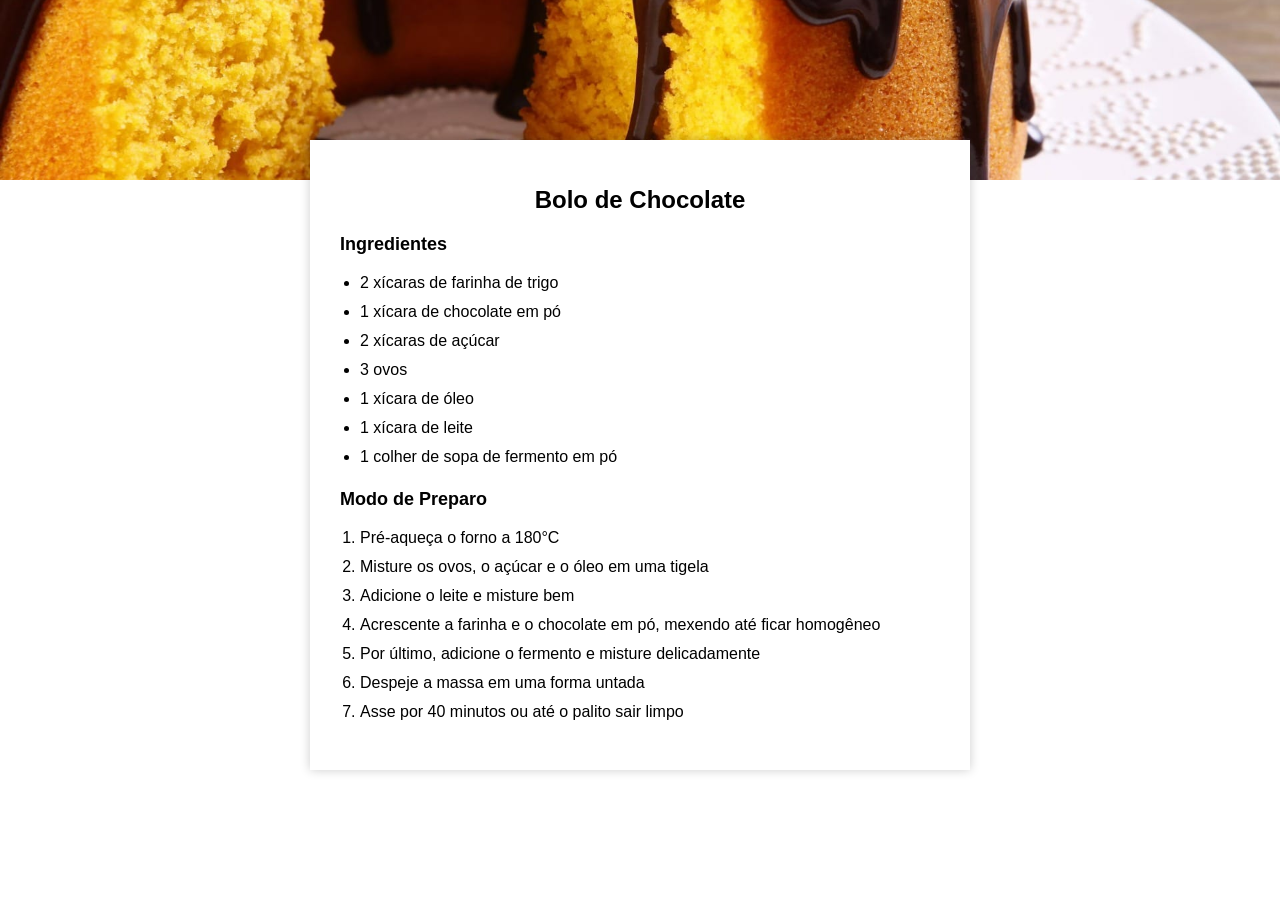
<file: projetos/atividade do bolo/index.html>
<!DOCTYPE html>
<html lang="pt-BR">
<head>
    <meta charset="UTF-8">
    <title>Bolo de Chocolate</title>
    <link rel="stylesheet" href="style.css">
</head>
<body>

    <div class="topo-bolo">
        <img src="image.png" alt="Bolo de Chocolate">
    </div>

    <div class="receita-container">
        <h1>Bolo de Chocolate</h1>
        
        <h2>Ingredientes</h2>
        <ul>
            <li>2 xícaras de farinha de trigo</li>
            <li>1 xícara de chocolate em pó</li>
            <li>2 xícaras de açúcar</li>
            <li>3 ovos</li>
            <li>1 xícara de óleo</li>
            <li>1 xícara de leite</li>
            <li>1 colher de sopa de fermento em pó</li>
        </ul>

        <h2>Modo de Preparo</h2>
        <ol>
            <li>Pré-aqueça o forno a 180°C</li>
            <li>Misture os ovos, o açúcar e o óleo em uma tigela</li>
            <li>Adicione o leite e misture bem</li>
            <li>Acrescente a farinha e o chocolate em pó, mexendo até ficar homogêneo</li>
            <li>Por último, adicione o fermento e misture delicadamente</li>
            <li>Despeje a massa em uma forma untada</li>
            <li>Asse por 40 minutos ou até o palito sair limpo</li>
        </ol>
    </div>

</body>
</html>
</file>
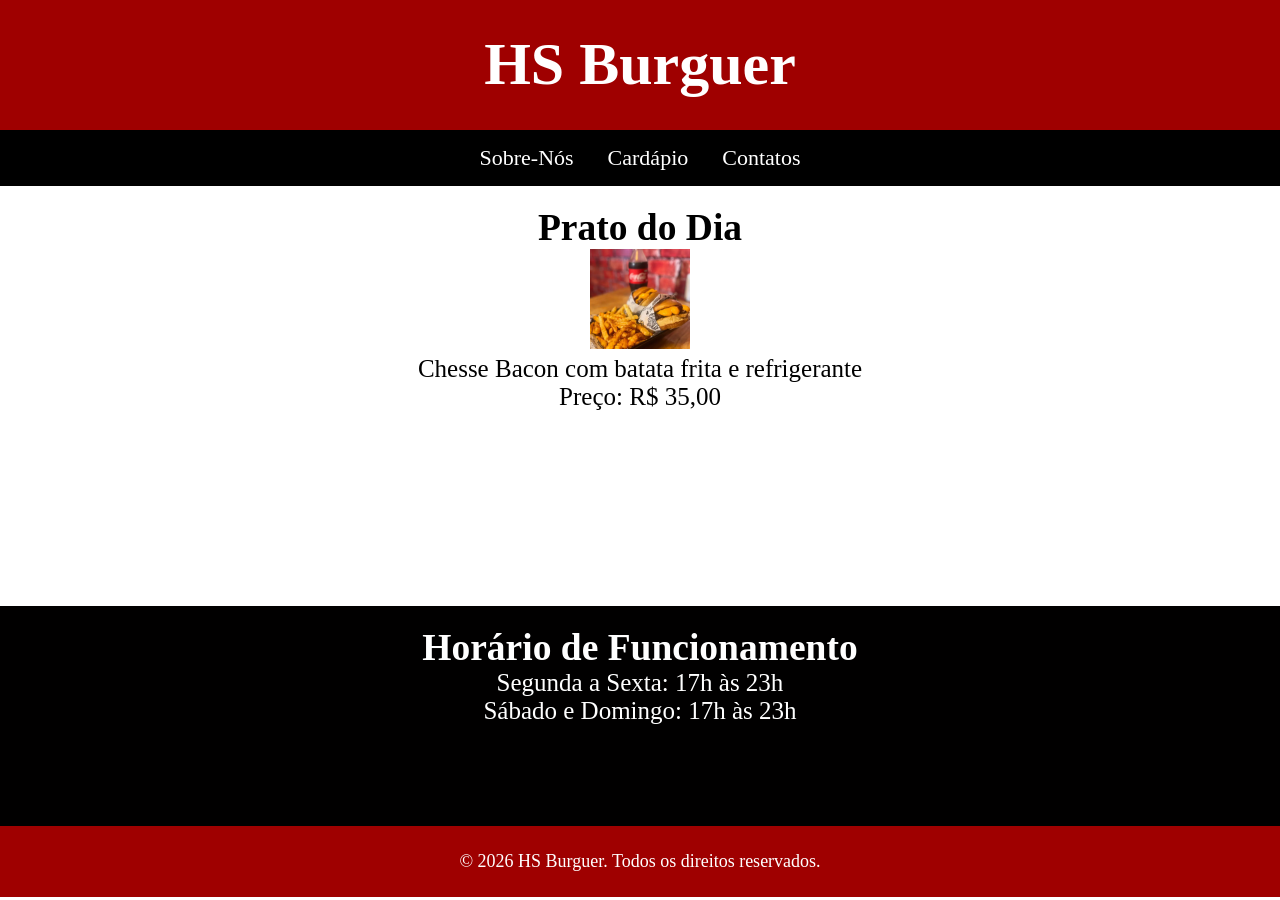
<file: projetos/atividade_01/index.html>
<!DOCTYPE html>
<html lang="pt-br">
<head>
    <meta charset="UTF-8">
    <meta name="viewport" content="width=device-width, initial-scale=1.0">
    <title>HS Burguer</title>
    <link rel="stylesheet" href="style.css">
</head>
<body>
    <div class="topo_da_pagina">
        <h1>HS Burguer</h1>
    </div>
    <div class="links_rapidos">
        <a href="https://pedido.anota.ai/loja/hshamburgueria?f=ms" target="_blank">Sobre-Nós</a>
        <a href="https://pedido.anota.ai/loja/hshamburgueria" target="_blank">Cardápio</a>
        <a href="https://pedido.anota.ai/loja/hshamburgueria?f=ms" target="_blank">Contatos</a>
    </div>
        <div class="prato_do_dia">
        <h2>Prato do Dia</h2>
        <img src="image.jpg" width="100" height="100" alt="Prato do dia">
        <p>Chesse Bacon com batata frita e refrigerante</p>
        <p>Preço: R$ 35,00</p>
    </div>
    <div class="horario_de_funcionamento">
        <h2>Horário de Funcionamento</h2>
        <p>Segunda a Sexta: 17h às 23h</p>
        <p>Sábado e Domingo: 17h às 23h</p>
    </div>
    <div class="rodape">
        <p>&copy; 2026 HS Burguer. Todos os direitos reservados.</p>
    </div>
</body>
</html>
</file>
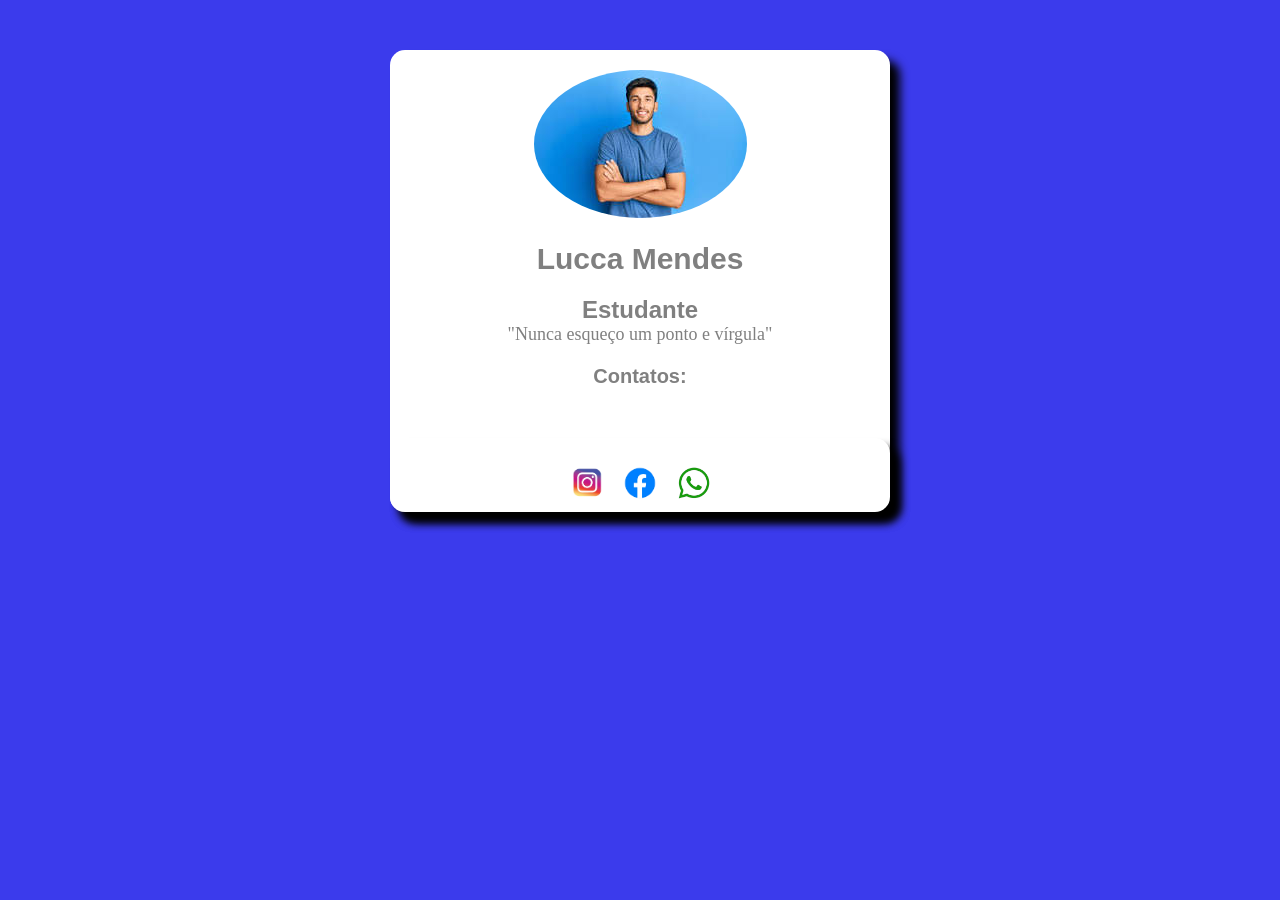
<file: projetos/cartao_de_visita/index.html>
<!DOCTYPE html>
<html lang="pt-br">
<head>
    <meta charset="UTF-8">
    <meta name="viewport" content="width=device-width, initial-scale=1.0">
    <title>Cartão de Visita</title>
    <link rel="stylesheet" href="style.css">
</head>
<body>
    <div>
        <img src="img\image.jpeg" alt="Imagem do cartão de visita">
        <h1> Lucca Mendes</h1>
        <h2> Estudante </h2>
        <h3> "Nunca esqueço um ponto e vírgula" </h3>

        <h4> Contatos: </h4>
        <div class="contatos">
            <a href="https://www.instagram.com/lucca.mendes_/" target="_blank">
                <img src="img/instagram.png" alt="Instagram Icon" width="50" height="50"></a>
            <a href="https://www.facebook.com/lucca.mendes.9237/" target="_blank">
                <img src="img/facebook.png" alt="Facebook Icon" width="50" height="50"></a>
            <a href="https://wa.me/5583993665686" target="_blank">
                <img src="img/whatsapp.png" alt="WhatsApp Icon" width="50" height="50"></a>
        </div>
    </div>
</body>
</html>
</file>
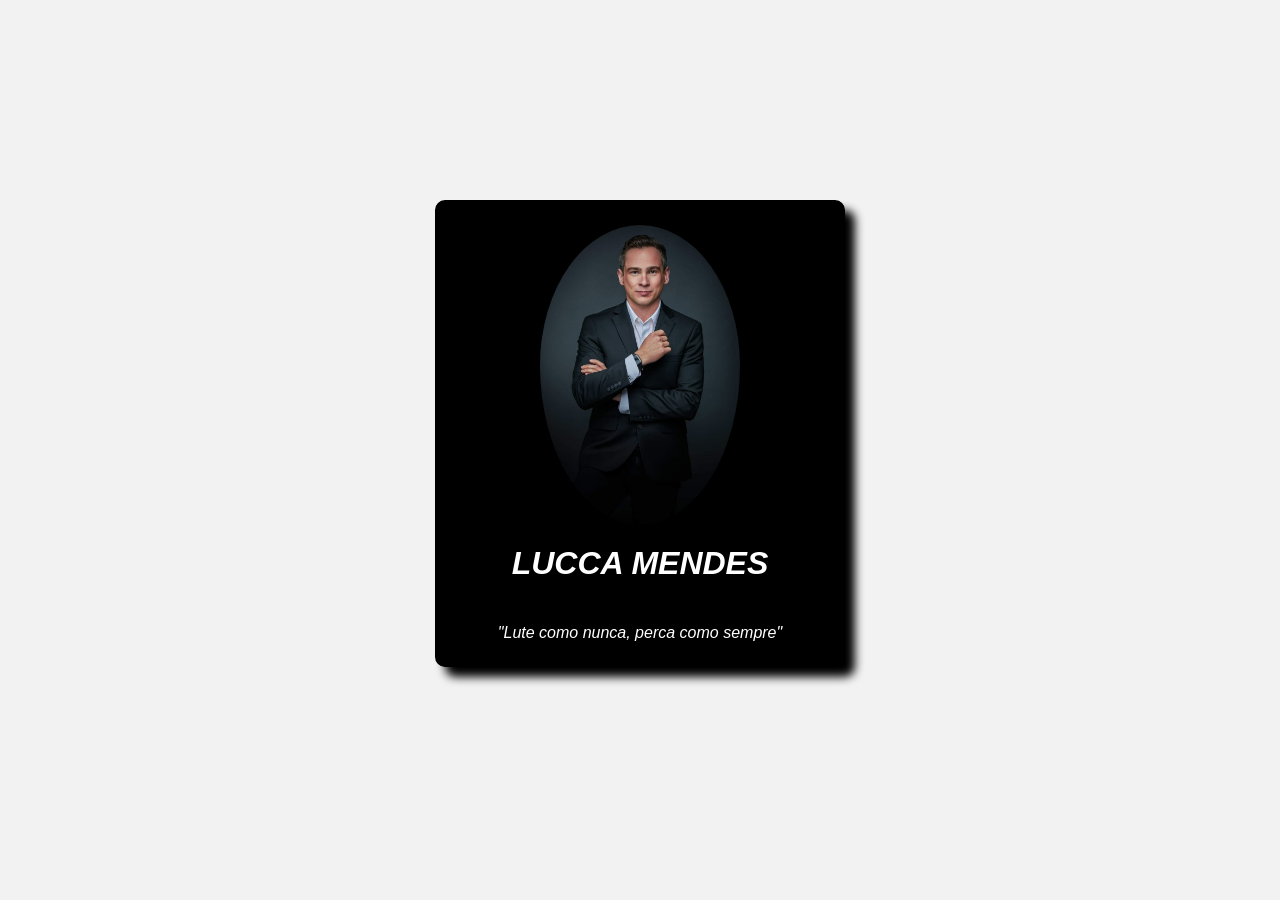
<file: projetos/meu_card/index.html>
<!DOCTYPE html>
<html lang="pt-BR">
<head>
    <meta charset="UTF-8">
    <meta name="viewport" content="width=device-width, initial-scale=1.0">
    <title>Meu Card</title>
    <link rel="stylesheet" href="style.css">
    <link rel="shortcut icon" href="icon.png" type="image/x-icon">
</head>
<body>
    <div>   
        <img src="image.jpg" alt="" />
        <h1>Lucca Mendes</h1>
        <h3>Estudante</h3>
        <p>"Lute como nunca, perca como sempre"</p>
    </div>
</body>
</html>
</file>
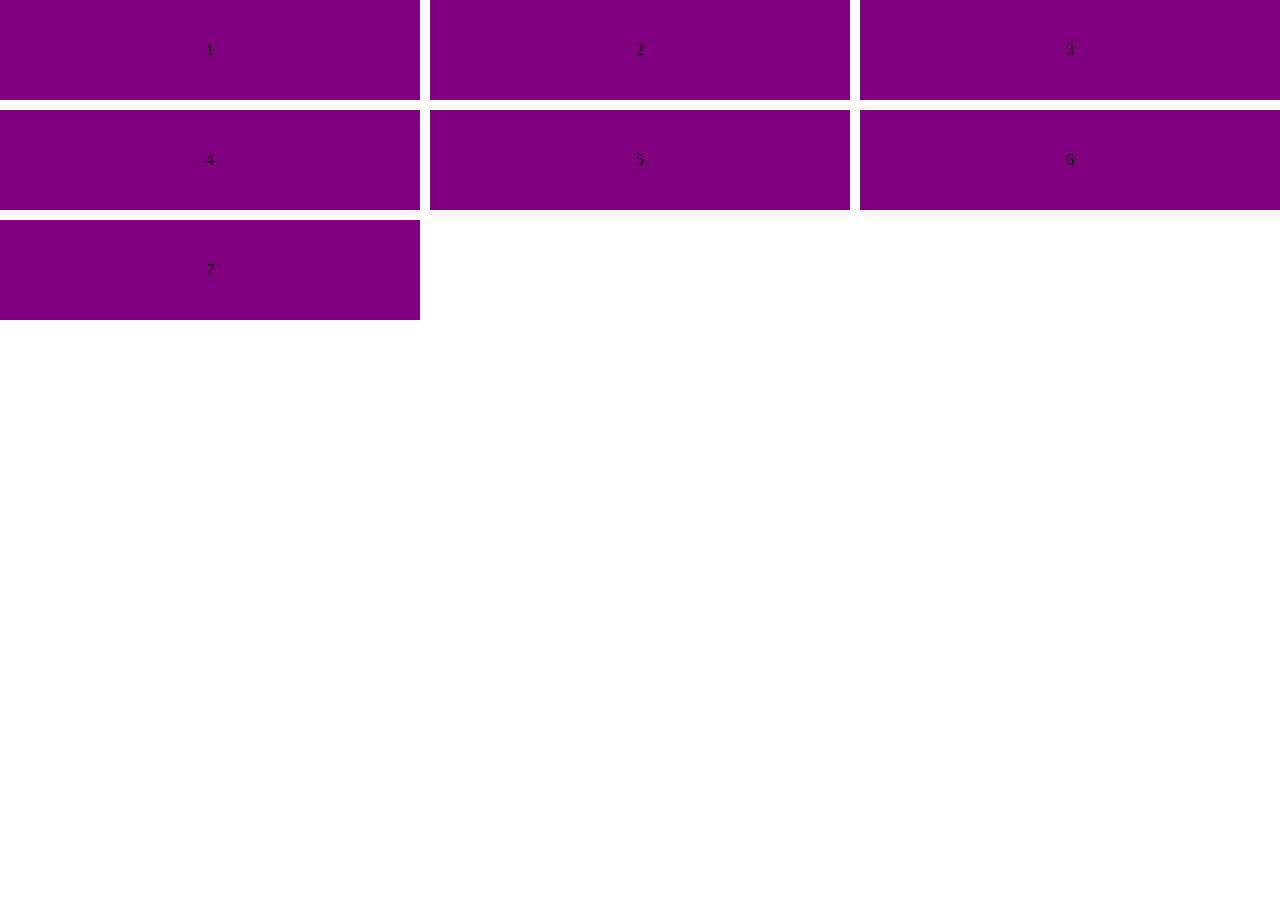
<file: projetos/colunas/1text/index.html>
<!DOCTYPE html>
<html lang="pt-br">
<head>
    <meta charset="UTF-8">
    <meta name="viewport" content="width=device-width, initial-scale=1.0">
    <title>Blocos</title>
    <link rel="stylesheet" href="style.css">
</head>
<body>

    <div class="container_geral">
        <div class="bloco">1</div>
        <div class="bloco">2</div>
        <div class="bloco">3</div>
        <div class="bloco">4</div>
        <div class="bloco">5</div>
        <div class="bloco">6</div>
        <div class="bloco">7</div>
    </div>
    
</body>
</html>
</file>
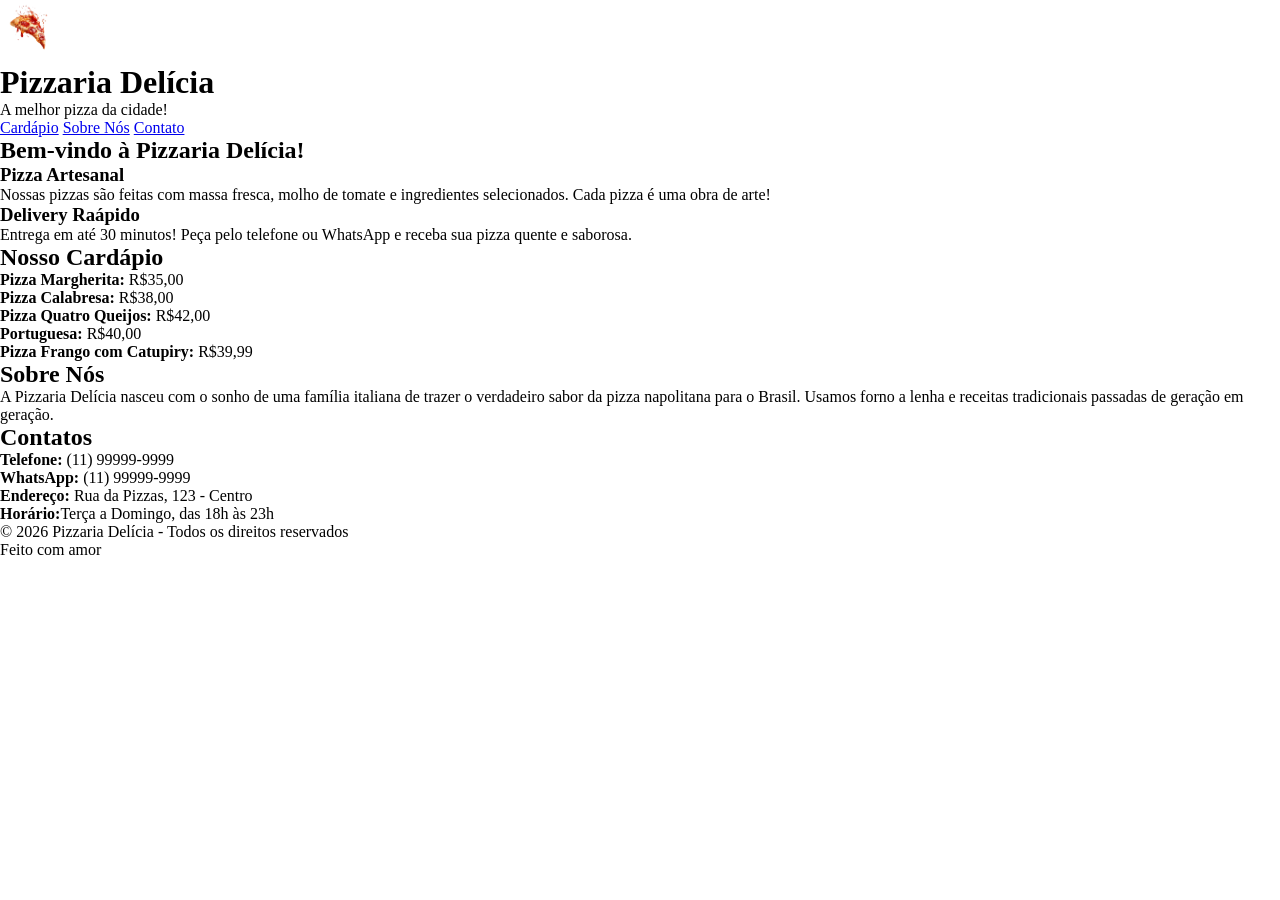
<file: projetos/front_end/pizzaria/index.html>
<!DOCTYPE html>
<html lang="pt-BR">
<head>
    <meta charset="UTF-8">
    <meta name="viewport" content="width=device-width, initial-scale=1.0">
    <title>Pizzaria Delícia</title>
    <link rel="stylesheet" href="style.css">
</head>
<body>
    <header>
        <img src="img/pizza.png" alt="" width="60" />
        <h1>Pizzaria Delícia</h1>
        <p>A melhor pizza da cidade!</p>
    </header>

    <mav>
        <a href="#">Cardápio</a>
        <a href="#">Sobre Nós</a>
        <a href="#">Contato</a>
    </mav>

    <section class="conteudo">
        <h2>Bem-vindo à Pizzaria Delícia!</h2>

        <div class="informacoes">
            <div class="caixa-esquerda">
                <h3>Pizza Artesanal</h3>
                <p>Nossas pizzas são feitas com massa fresca, molho de tomate e ingredientes selecionados. Cada pizza é uma obra de arte!</p>
                </div>

                <div class="caixa-direita">
                    <h3>Delivery Raápido</h3>
                    <p>Entrega em até 30 minutos! Peça pelo telefone ou WhatsApp e receba sua pizza quente e saborosa.</p>
                </p>
            </div>
        </div>
    </section>

    <section class="secao-cardapio">
        <h2>Nosso Cardápio</h2>

        <p><strong>Pizza Margherita:</strong> R$35,00 </p>
        <p><strong>Pizza Calabresa:</strong> R$38,00 </p>
        <p><strong>Pizza Quatro Queijos:</strong> R$42,00 </p>
        <p><strong>Portuguesa:</strong> R$40,00 </p>
        <p><strong>Pizza Frango com Catupiry:</strong> R$39,99 </p>
    </section>

    <section class="secao-sobre-nos">
        <h2>Sobre Nós</h2>
        <p>A Pizzaria Delícia nasceu com o sonho de uma família italiana de trazer o verdadeiro sabor da pizza napolitana para o Brasil.
            Usamos forno a lenha e receitas tradicionais passadas de geração em geração.
        </p>
    </section>

    <section class="secao-contatos">
        <h2>Contatos</h2>
        <p><strong>Telefone:</strong> (11) 99999-9999</p>
        <p><strong>WhatsApp:</strong> (11) 99999-9999</p>
        <p><strong>Endereço:</strong> Rua da Pizzas, 123 - Centro</p>
        <p><strong>Horário:</strong>Terça a Domingo, das 18h às 23h</p>
    </section>

    <footer>
        <p>&copy; 2026 Pizzaria Delícia - Todos os direitos reservados</p>
        <p>Feito com amor</p>
    </footer>
</body>
</html>
</file>
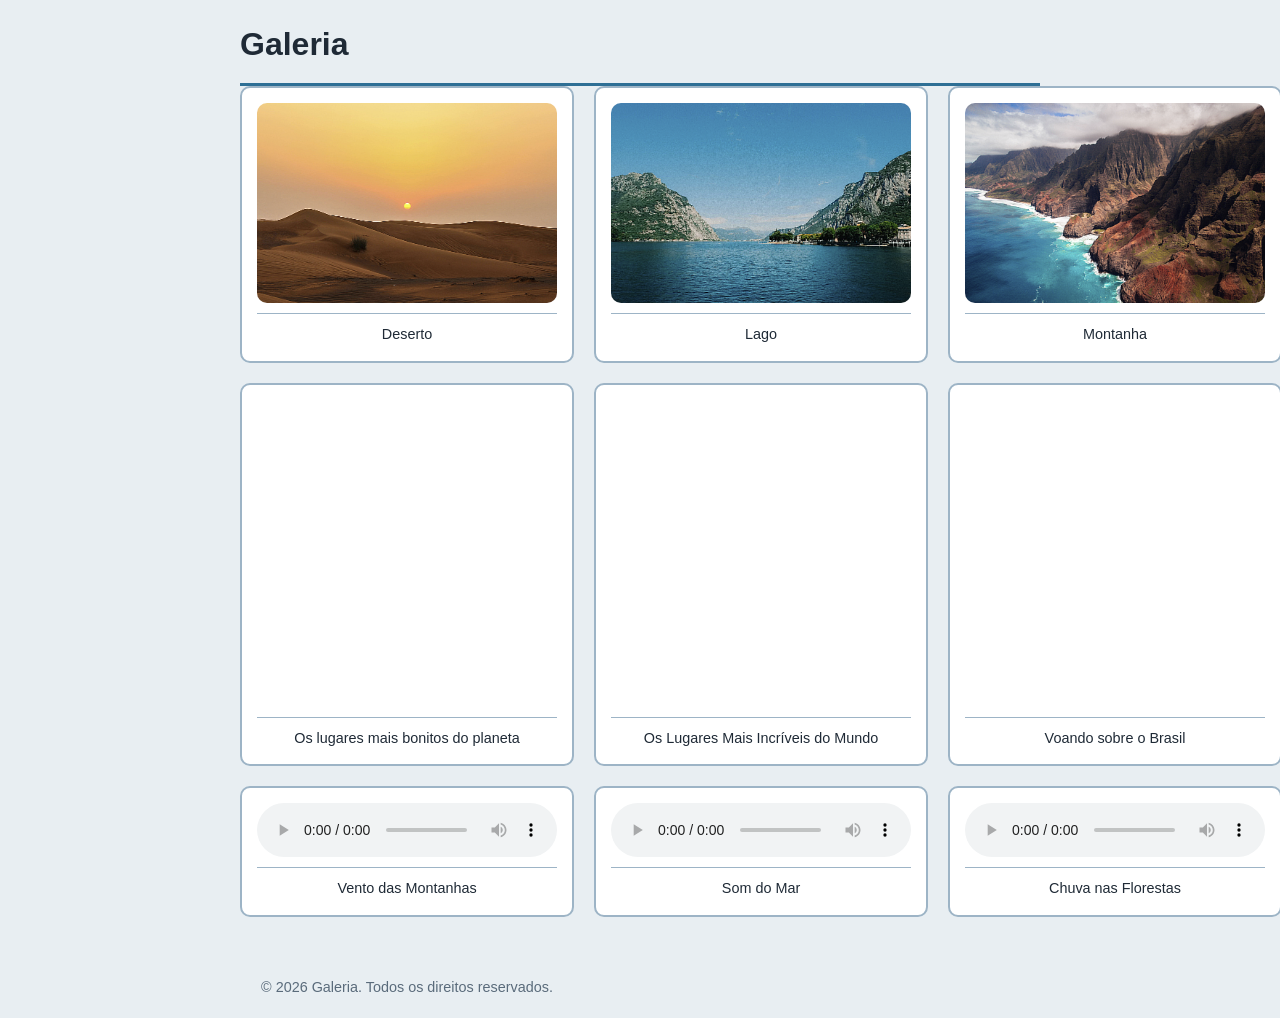
<file: projetos/colunas/2text/index2.html>
<!DOCTYPE html>
<html lang="pt-br">
<head>
  <meta charset="UTF-8">
  <meta name="viewport" content="width=device-width, initial-scale=1.0">
  <title>Galeria</title>
  <link rel="stylesheet" href="style2.css">
</head>
<body>

<header>
  <h1>Galeria</h1>
</header>

<main class="galeria">
  <figure class="imagem1">
    <img src="img\deserto.png" alt="Deserto" width="300" height="300">
    <figcaption>
      <strong>Deserto</strong>
    </figcaption>
  </figure>
  <figure class="imagem2">
    <img src="img\lago.png" alt="Lago" width="300" height="300">
    <figcaption>
      <strong>Lago</strong>
    </figcaption>
  </figure>
  <figure class="imagem3">
    <img src="img\montanha.png" alt="Montanha" width="300" height="300">
    <figcaption>
      <strong>Montanha</strong>
    </figcaption>
  </figure>

  <figure>
    <div class="video1">
      <iframe width="300" height="300" src="https://www.youtube.com/embed/DeQ9CgfPgtI?si=ty8dD18v31IELF-1" title="YouTube video player" frameborder="0" allow="accelerometer; autoplay; clipboard-write; encrypted-media; gyroscope; picture-in-picture; web-share" referrerpolicy="strict-origin-when-cross-origin" allowfullscreen></iframe>
    </div>
    <figcaption>
      <strong>Os lugares mais bonitos do planeta</strong>
    </figcaption>
  </figure>
  <figure>
    <div class="video2">
      <iframe width="300" height="300" src="https://www.youtube.com/embed/U4mlIQsnlZI?si=RA4Itj5g1JT5c-Vy" title="YouTube video player" frameborder="0" allow="accelerometer; autoplay; clipboard-write; encrypted-media; gyroscope; picture-in-picture; web-share" referrerpolicy="strict-origin-when-cross-origin" allowfullscreen></iframe>
    </div>
    <figcaption>
      <strong>Os Lugares Mais Incríveis do Mundo</strong>
    </figcaption>
  </figure>
  <figure>
    <div class="video3">
      <iframe width="300" height="300" src="https://www.youtube.com/embed/BtG9Zi2eYzk?si=v5Ay7QzVQxTrcYGE" title="YouTube video player" frameborder="0" allow="accelerometer; autoplay; clipboard-write; encrypted-media; gyroscope; picture-in-picture; web-share" referrerpolicy="strict-origin-when-cross-origin" allowfullscreen></iframe>
    </div>
    <figcaption>
      <strong>Voando sobre o Brasil</strong>
    </figcaption>
  </figure>

  <figure class="audio1">
  <audio controls>
    <source src="https://archive.org/download/Red_Library_Nature_Wind/R22-11-Blustery%20Wind%20Loop.mp3" type="audio/mpeg">
    Seu navegador não suporta o elemento de áudio.
  </audio>
  <figcaption>
    <strong>Vento das Montanhas</strong>
  </figcaption>
</figure>

<figure class="audio2">
  <audio controls>
    <source src="https://archive.org/download/OceanWaves_201602/OceanWaves.mp3" type="audio/mpeg">
    Seu navegador não suporta o elemento de áudio.
  </audio>
  <figcaption>
    <strong>Som do Mar</strong>
  </figcaption>
</figure>

<figure class="audio3">
  <audio controls>
    <source src="https://archive.org/download/RainSoundEffectsHD/Long%20-%20Sound%20Effect%2001.mp3" type="audio/mpeg">
    Seu navegador não suporta o elemento de áudio.
  </audio>
  <figcaption>
    <strong>Chuva nas Florestas</strong>
  </figcaption>
</figure>

  <footer>
    <p>&copy; 2026 Galeria. Todos os direitos reservados.</p>
</main>
  
</body>
</html>
</file>
<file: projetos/atividade do bolo/style.css>
body {
    background-color: white;
    font-family: Arial, sans-serif;
    margin: 0;
    padding: 0;
}

.topo-bolo {
    width: 100%;
    height: 180px;
    overflow: hidden;
}

.topo-bolo img {
    width: 100%;
    height: 100%;
    object-fit: cover;
}

.receita-container {
    width: 600px;
    margin: -40px auto 40px auto;
    background-color: white;
    padding: 30px;
    box-shadow: 0px 0px 10px rgba(0, 0, 0, 0.2);
    position: relative;
}

h1 {
    text-align: center;
    font-size: 24px;
    margin-bottom: 20px;
}

h2 {
    font-size: 18px;
    margin-top: 20px;
    margin-bottom: 10px;
}

ul, ol {
    padding-left: 20px;
    line-height: 1.5;
}

li {
    margin-bottom: 5px;
}
</file>
<file: projetos/atividade_01/style.css>
* {
    margin: 0;
    padding: 0;
}

.topo_da_pagina {
    background-color: rgb(159, 0, 0);
    width: 100%;
    height: 100px;
    text-align: center;
    color: white;
    font-size: 30px;
    padding-top: 30px;
}

.links_rapidos {
    background-color: #000000;
    width: 100%;
    padding: 15px 0;
    text-align: center;
}

.links_rapidos a {
    color: #ffffff;
    font-size: 22px;
    text-decoration: none;
    margin: 0 15px;
}

.prato_do_dia {
    background-color: rgb(255, 255, 255);
    width: 100%;
    height: 400px;
    text-align: center;
    color: rgb(0, 0, 0);
    font-size: 25px;
    padding-top: 20px;
}

.horario_de_funcionamento {
    background-color: rgb(1, 0, 0);
    width: 100%;
    height: 200px;
    text-align: center;
    color: #ffffff;
    font-size: 25px;
    padding-top: 20px;
}

.rodape {
    background-color: rgb(159, 0, 0);
    width: 100%;
    padding: 25px 0;
    text-align: center;
    color: white;
    font-size: 18px;
}
</file>
<file: projetos/cartao_de_visita/style.css>
* {
    margin: 0;
    padding: 0;
    font-family: Arial, "Helvetica Neue", Helvetica, sans-serif;
}

div {
    background-color: rgb(255, 255, 255);
    width: 500px;
    margin: 0 auto;
    margin-top: 50px;
    border-radius: 15px;
    box-shadow: 10px 10px 10px hsl(0, 0%, 0%);
}

body {
    text-align: center;
    background-color: rgb(59, 59, 236);
    color: gray
}

img {
    border-radius: 50%;
    text-align: center;
    margin-top: 20px;
}

h1 {
    margin-top: 20px;
    font-size: 30px;
}

h2 {
    margin-top: 20px;
    font-size: 24px;
}

h3 {
    font-weight: 500;
    font-family: Cambria, Cochin, Georgia, Times, 'Times New Roman', serif;
    margin-bottom: 10px;
    font-size: 18px;
}

h4 {
    margin-bottom: 10px;
    font-size: 20px;
    margin-top: 20px;
}
</file>
<file: projetos/meu_card/style.css>
* {
    margin: 0;
    padding: 0;
    font-family:'Lucida Sans', 'Lucida Sans Regular', 'Lucida Grande', 'Lucida Sans Unicode', Geneva, Verdana, sans-serif
}
body{
    background-color: #f2f2f2;
    text-align: center;
}
div {
    background-color: black;
    width: 400px;
    margin: 0 auto;
    margin-top: 200px;
    border-radius: 10px;
    box-shadow: 10px 10px 10px hsl(0, 0%, 0%);
    border: 5px double rgb(1, 0, 0);
}
img {
    width: 200px;
    display: block;
    margin: 0 auto;
    padding-top: 20px;
    border-radius: 50%;
}
h1 {
    color: white;
    padding-top: 20px;
    text-transform: uppercase;
    text-shadow: 2px 2px 4px hwb(0 0% 100%);
    font-style: italic;
    
}
p {
    color: rgb(255, 255, 255);
    padding-top: 20px;
    padding-bottom: 20px;
    font-style: italic;
}
</file>
<file: projetos/colunas/1text/style.css>
* {
    margin: 0;
    padding: 0;
}

.container_geral{
    display: grid;
    grid-template-columns: repeat(3, 1fr);
    gap: 10px;
}

.bloco{
    height: 100px;
    background-color: purple;
    display: flex;
    align-items: center;
    justify-content: center;
}
</file>
<file: projetos/front_end/pizzaria/style.css>
* {
    margin: 0;
    padding: 0;
}

body {}

header {}

header img {}

header h1 {}

header p {}

nav{}

nav a{}

.conteudo{}

.conteudo h2{}

.conteudo .informacoes{}

.conteudo .informacoes .caixa-esquerda{}

.conteudo .informacoes .caixa-esquerda h3{}

.conteudo .informacoes .caixa-esquerda p{}

.conteudo .informacoes .caixa-direita h3{}

.conteudo .informacoes .caixa-direita p{}

.secao-cardapio{}

.secao-cardapio h2{}

.secao-cardapio p{}

.secao-cardapio strong{}

.secao-sobre-nos{}

.secao-sobre-nos h2{}

.secao-sobre-nos p{}

.secao-contatos{}

.secao-contatos h2{}

.secao-contatos p{}

.secao-contatos p strong{}

footer{}

footer p{}
</file>
<file: projetos/colunas/2text/style2.css>
:root {
  --fundo: #E8EEF2;
  --cartao: #FFFFFF;
  --texto: #1f2a36;
  --destaque: #2e6f95;
  --borda: #9db4c6;
  --legenda: #5a6b7b;
}

* {
  margin: 0;
  padding: 0;
}

body {
  font-family: "work Sans", Arial, sans-serif;
  background-color: var(--fundo);
  color: var(--texto);
  line-height: 1.5;
  padding: 20px;
}

header{
  max-width: 800px;
  margin: 0 auto;
  border-bottom: 3px solid var(--destaque);
  padding-bottom: 15px;
}

.galeria{
  max-width: 800px;
  margin: 0 auto;
  display: grid;
  grid-template-columns: repeat(3, 1fr);
  gap: 20px;
}

figure {
  background-color: var(--cartao);
  border: 2px solid var(--borda);
  border-radius: 10px;
  padding: 15px;
  display: flex;
  flex-direction: column;
  gap: 10px;
}

img , video {
  width: 100%;
  height: 200px;
  object-fit: cover;
  border-radius: 10px;
  display: block;
}

audio{
  width: 100%;
  margin-top: auto;
}

figcaption{
  font-size: 0.9rem;
  color: var(--texto);
  text-align: center;
  border-top: 1px solid var(--borda);
  padding-top: 10px;
}

figcaption strong{
  display: block;
  color: var(--texto);
  font-weight: 500;
}

footer{
  max-width: 800px;
  margin: 40px auto 0 auto;
  text-align: center;
  font-size: 0.9rem;
  color: var(--legenda);
}

@media (max-width: 900px) {
  .galeria {
    grid-template-columns: repeat(2, 1fr);
  }
}

@media (max-width: 600px) {
  .galeria {
    grid-template-columns: 1fr;
  }
  header{
    text-align: center;
    font-size: 1.25rem;
  }
}
</file>
